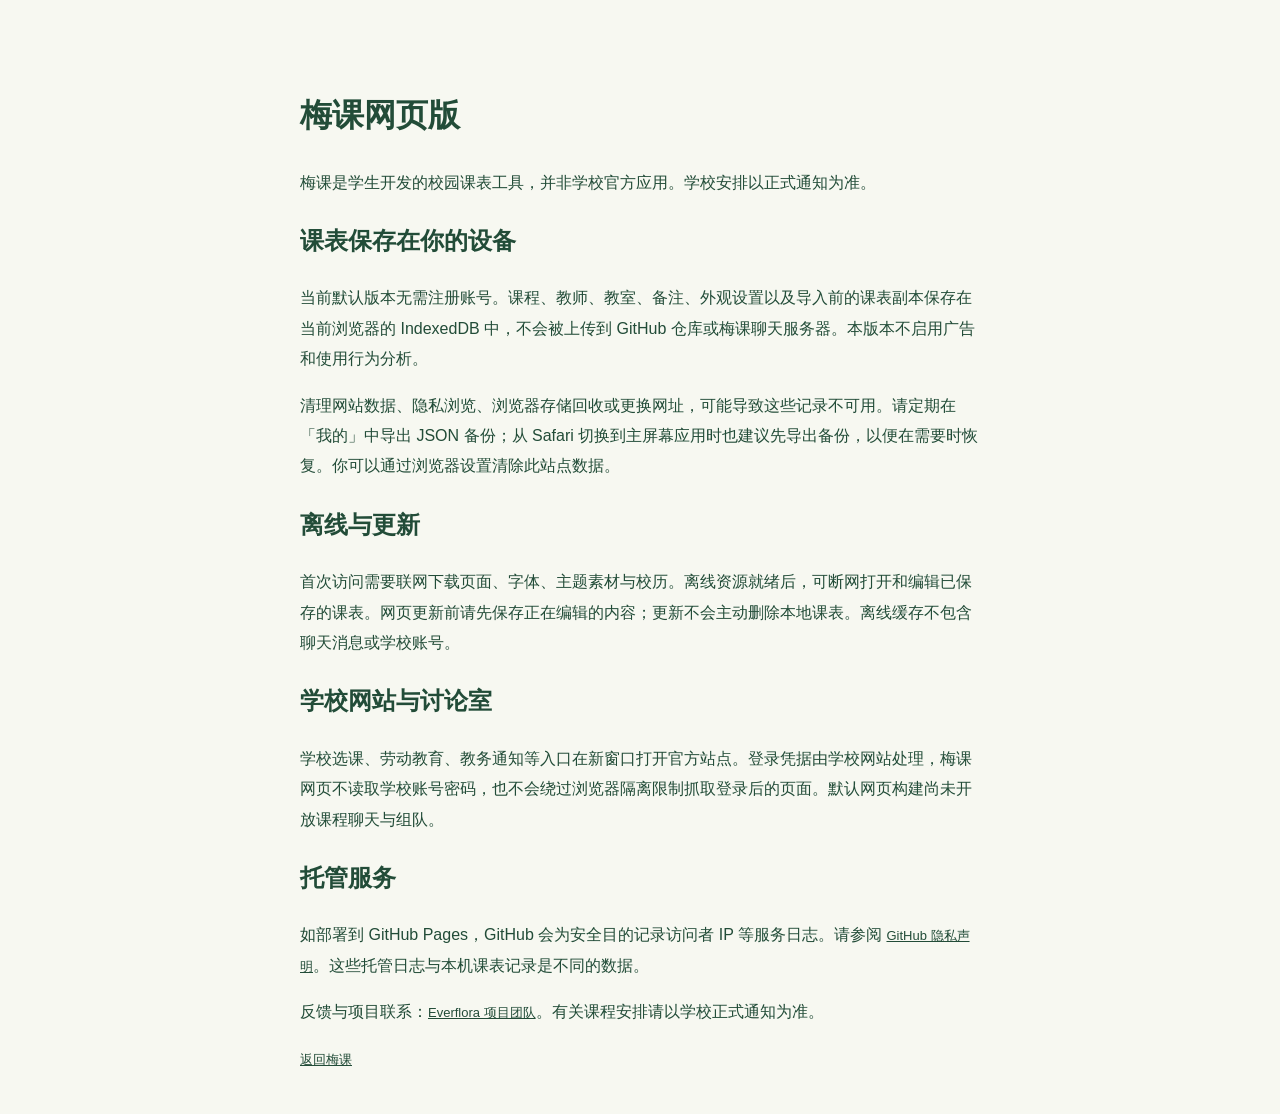
<file: privacy.html>
<!DOCTYPE html>
<html lang="zh-CN"><head><meta charset="UTF-8"><meta name="viewport" content="width=device-width,initial-scale=1"><title>梅课 · 网页版使用说明</title><link rel="stylesheet" href="pwa.css"></head>
<body><main style="max-width:680px;margin:40px auto;padding:24px;line-height:1.9">
<h1>梅课网页版</h1>
<p>梅课是学生开发的校园课表工具，并非学校官方应用。学校安排以正式通知为准。</p>
<h2>课表保存在你的设备</h2>
<p>当前默认版本无需注册账号。课程、教师、教室、备注、外观设置以及导入前的课表副本保存在当前浏览器的 IndexedDB 中，不会被上传到 GitHub 仓库或梅课聊天服务器。本版本不启用广告和使用行为分析。</p>
<p>清理网站数据、隐私浏览、浏览器存储回收或更换网址，可能导致这些记录不可用。请定期在「我的」中导出 JSON 备份；从 Safari 切换到主屏幕应用时也建议先导出备份，以便在需要时恢复。你可以通过浏览器设置清除此站点数据。</p>
<h2>离线与更新</h2>
<p>首次访问需要联网下载页面、字体、主题素材与校历。离线资源就绪后，可断网打开和编辑已保存的课表。网页更新前请先保存正在编辑的内容；更新不会主动删除本地课表。离线缓存不包含聊天消息或学校账号。</p>
<h2>学校网站与讨论室</h2>
<p>学校选课、劳动教育、教务通知等入口在新窗口打开官方站点。登录凭据由学校网站处理，梅课网页不读取学校账号密码，也不会绕过浏览器隔离限制抓取登录后的页面。默认网页构建尚未开放课程聊天与组队。</p>
<h2>托管服务</h2>
<p>如部署到 GitHub Pages，GitHub 会为安全目的记录访问者 IP 等服务日志。请参阅 <a href="https://docs.github.com/en/site-policy/privacy-policies/github-general-privacy-statement" rel="noopener noreferrer">GitHub 隐私声明</a>。这些托管日志与本机课表记录是不同的数据。</p>
<p>反馈与项目联系：<a href="https://github.com/Everflora" rel="noopener noreferrer">Everflora 项目团队</a>。有关课程安排请以学校正式通知为准。</p>
<p><a href="./">返回梅课</a></p>
</main></body></html>
</file>
<file: pwa.css>
:root {color-scheme: light dark; font-family: -apple-system, BlinkMacSystemFont, "PingFang SC", sans-serif; background:#f7f8f1; color:#224c38}
html,body {margin:0; width:100%; height:100%; overscroll-behavior:none}
#loading {position:fixed; z-index:9999; background:#f7f8f1; inset:0; display:flex; flex-direction:column; align-items:center; justify-content:center; padding:24px; text-align:center; box-sizing:border-box}
#loading img {border-radius:19px; box-shadow:0 8px 30px #234d3818}
#loading h1 {font-size:27px; letter-spacing:4px; margin:20px 0 0}
#loading p {line-height:1.8; margin:12px 0}
.hint {color:#6c786d; font-size:13px; max-width:300px}
a {color:inherit; font-size:13px; margin-top:24px}
button {font:inherit; color:inherit; background:#e8eddc; border:0; border-radius:12px; padding:10px 14px; cursor:pointer}
[hidden] {display:none !important}
#pwa-notice {position:fixed; z-index:10000; left:16px; right:16px; bottom:calc(88px + env(safe-area-inset-bottom)); max-width:480px; margin:auto; display:flex; align-items:center; gap:10px; padding:12px 14px; border:1px solid #cbd6c5; border-radius:16px; background:#f2f5eb; box-shadow:0 5px 24px #142a2820; font-size:13px}
#pwa-message {flex:1; line-height:1.5}
#pwa-update {font-size:12px; padding:8px; flex-shrink:0}
#pwa-dismiss {padding:3px 6px; background:transparent; font-size:20px}
@media(prefers-color-scheme:dark) {:root {background:#102018; color:#e8eedf}#loading {background:#102018}.hint {color:#b2bfad}button {background:#314333}#pwa-notice {background:#203126; border-color:#41513e}}
</file>
